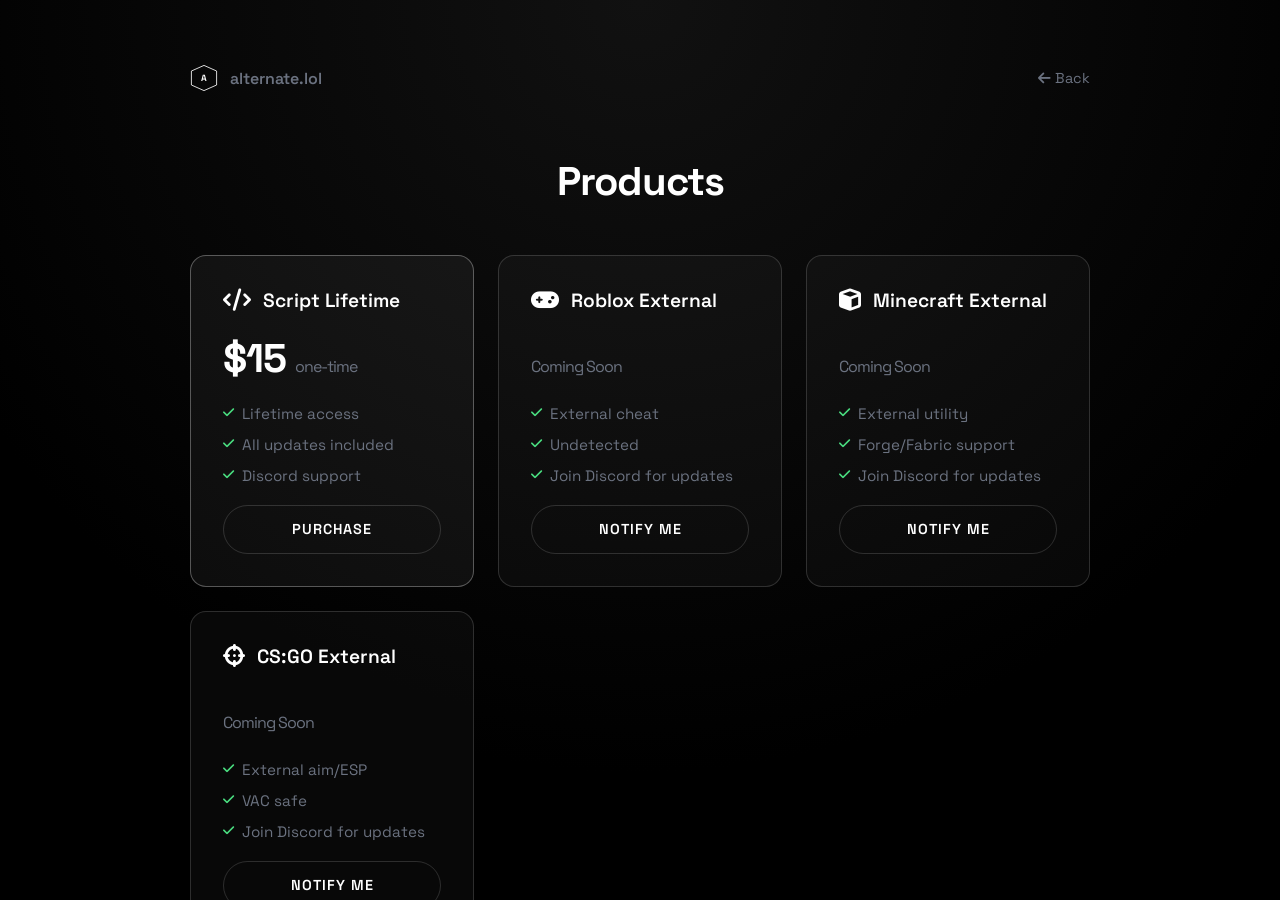
<file: pricing.html>
<!DOCTYPE html>
<html lang="en">
<head>
    <meta charset="UTF-8">
    <meta name="viewport" content="width=device-width, initial-scale=1.0">
    <title>Pricing — alternate.lol</title>
    <link rel="stylesheet" href="style.css">
    <link href="https://fonts.googleapis.com/css2?family=Space+Grotesk:wght@300;400;500;600;700&display=swap" rel="stylesheet">
    <link rel="stylesheet" href="https://cdnjs.cloudflare.com/ajax/libs/font-awesome/6.4.0/css/all.min.css">
    <style>
        .page {
            position: fixed;
            inset: 0;
            display: flex;
            flex-direction: column;
            align-items: center;
            justify-content: flex-start;
            padding: 4rem 2rem;
            background: radial-gradient(circle at 50% 0%, #111 0%, #000 70%);
            overflow-y: auto;
            z-index: 1;
        }

        .page-header {
            width: 100%;
            max-width: 900px;
            display: flex;
            align-items: center;
            justify-content: space-between;
            margin-bottom: 4rem;
        }

        .page-logo {
            display: flex;
            align-items: center;
            gap: 0.75rem;
            font-weight: 600;
            color: var(--muted);
        }

        .page-logo svg {
            width: 28px;
            height: 28px;
        }

        .back-link {
            font-size: 0.9rem;
            color: var(--muted);
            transition: color 0.3s ease;
        }

        .back-link:hover {
            color: var(--text);
        }

        .page-title {
            font-size: 2.5rem;
            font-weight: 700;
            text-align: center;
            margin-bottom: 3rem;
            letter-spacing: -1px;
        }

        .pricing-grid {
            display: grid;
            grid-template-columns: repeat(auto-fit, minmax(260px, 1fr));
            gap: 1.5rem;
            width: 100%;
            max-width: 900px;
        }

        .pricing-page-card {
            border: 1px solid var(--border);
            border-radius: 16px;
            padding: 2rem;
            background: rgba(255, 255, 255, 0.03);
            transition: border-color 0.3s ease, transform 0.3s ease, background 0.3s ease;
            display: flex;
            flex-direction: column;
            gap: 1.25rem;
        }

        .pricing-page-card:hover {
            border-color: var(--accent);
            transform: translateY(-5px);
            background: rgba(88, 101, 242, 0.06);
        }

        .pricing-page-card.featured {
            border-color: rgba(255, 255, 255, 0.3);
            background: rgba(255, 255, 255, 0.05);
        }

        .plan-header {
            display: flex;
            align-items: center;
            gap: 0.75rem;
            font-size: 1.2rem;
            font-weight: 600;
        }

        .plan-header i {
            color: var(--accent);
            font-size: 1.4rem;
        }

        .plan-price {
            font-size: 2.5rem;
            font-weight: 700;
            letter-spacing: -1px;
        }

        .plan-price span {
            font-size: 1rem;
            font-weight: 400;
            color: var(--muted);
        }

        .plan-features {
            list-style: none;
            display: flex;
            flex-direction: column;
            gap: 0.75rem;
            flex: 1;
        }

        .plan-features li {
            display: flex;
            align-items: center;
            gap: 0.5rem;
            font-size: 0.95rem;
            color: var(--muted);
        }

        .plan-features li i {
            color: var(--success);
            font-size: 0.8rem;
        }

        .plan-btn {
            display: block;
            text-align: center;
            padding: 0.9rem 1.5rem;
            border: 1px solid var(--border);
            border-radius: 999px;
            background: transparent;
            color: var(--text);
            font-family: inherit;
            font-size: 0.9rem;
            font-weight: 600;
            cursor: pointer;
            transition: background 0.3s ease, border-color 0.3s ease, color 0.3s ease;
            text-transform: uppercase;
            letter-spacing: 1px;
        }

        .plan-btn:hover {
            background: var(--accent);
            border-color: var(--accent);
            color: #fff;
        }

        @media (max-width: 600px) {
            .page {
                padding: 2rem 1.5rem;
            }

            .page-header {
                margin-bottom: 2.5rem;
            }

            .page-title {
                font-size: 1.8rem;
            }
        }
    </style>
</head>
<body>
    <div class="page">
        <div class="page-header">
            <a href="index.html" class="page-logo">
                <svg viewBox="0 0 100 100" aria-hidden="true">
                    <polygon points="50,5 95,25 95,75 50,95 5,75 5,25" fill="none" stroke="#fff" stroke-width="3"/>
                    <text x="50" y="60" text-anchor="middle" fill="#fff" font-size="32" font-weight="700" font-family="Space Grotesk, sans-serif">A</text>
                </svg>
                <span>alternate.lol</span>
            </a>
            <a href="index.html" class="back-link"><i class="fas fa-arrow-left"></i> Back</a>
        </div>

        <h1 class="page-title">Products</h1>

        <div class="pricing-grid">
            <div class="pricing-page-card featured">
                <div class="plan-header">
                    <i class="fas fa-code"></i>
                    Script Lifetime
                </div>
                <div class="plan-price">$15 <span>one-time</span></div>
                <ul class="plan-features">
                    <li><i class="fas fa-check"></i> Lifetime access</li>
                    <li><i class="fas fa-check"></i> All updates included</li>
                    <li><i class="fas fa-check"></i> Discord support</li>
                </ul>
                <a href="https://discord.gg/alternate" target="_blank" class="plan-btn">Purchase</a>
            </div>

            <div class="pricing-page-card">
                <div class="plan-header">
                    <i class="fas fa-gamepad"></i>
                    Roblox External
                </div>
                <div class="plan-price"><span>Coming Soon</span></div>
                <ul class="plan-features">
                    <li><i class="fas fa-check"></i> External cheat</li>
                    <li><i class="fas fa-check"></i> Undetected</li>
                    <li><i class="fas fa-check"></i> Join Discord for updates</li>
                </ul>
                <a href="https://discord.gg/alternate" target="_blank" class="plan-btn">Notify Me</a>
            </div>

            <div class="pricing-page-card">
                <div class="plan-header">
                    <i class="fas fa-cube"></i>
                    Minecraft External
                </div>
                <div class="plan-price"><span>Coming Soon</span></div>
                <ul class="plan-features">
                    <li><i class="fas fa-check"></i> External utility</li>
                    <li><i class="fas fa-check"></i> Forge/Fabric support</li>
                    <li><i class="fas fa-check"></i> Join Discord for updates</li>
                </ul>
                <a href="https://discord.gg/alternate" target="_blank" class="plan-btn">Notify Me</a>
            </div>

            <div class="pricing-page-card">
                <div class="plan-header">
                    <i class="fas fa-crosshairs"></i>
                    CS:GO External
                </div>
                <div class="plan-price"><span>Coming Soon</span></div>
                <ul class="plan-features">
                    <li><i class="fas fa-check"></i> External aim/ESP</li>
                    <li><i class="fas fa-check"></i> VAC safe</li>
                    <li><i class="fas fa-check"></i> Join Discord for updates</li>
                </ul>
                <a href="https://discord.gg/alternate" target="_blank" class="plan-btn">Notify Me</a>
            </div>
        </div>
    </div>
</body>
</html>
</file>
<file: style.css>
:root {
    --bg: #000000;
    --text: #ffffff;
    --muted: #6b7280;
    --border: rgba(255, 255, 255, 0.15);
    --accent: #ffffff;
    --accent-hover: #d1d5db;
    --error: #ff6b6b;
    --success: #4ade80;
    --glow: rgba(255, 255, 255, 0.15);
}

* {
    margin: 0;
    padding: 0;
    box-sizing: border-box;
}

html, body {
    height: 100%;
}

body {
    font-family: 'Space Grotesk', sans-serif;
    background: var(--bg);
    color: var(--text);
    overflow: hidden;
    -webkit-font-smoothing: antialiased;
}

a {
    color: inherit;
    text-decoration: none;
}

/* Dark background layer with subtle corner gradients */
.wave-bg {
    position: fixed;
    inset: 0;
    z-index: -2;
    background:
        radial-gradient(ellipse at 0% 0%, rgba(255, 255, 255, 0.08) 0%, transparent 35%),
        radial-gradient(ellipse at 100% 100%, rgba(255, 255, 255, 0.06) 0%, transparent 40%),
        radial-gradient(ellipse at 80% 10%, rgba(255, 255, 255, 0.04) 0%, transparent 30%),
        #000000;
}

/* Mouse spotlight overlay */
.mouse-spotlight {
    position: fixed;
    inset: 0;
    z-index: -1;
    pointer-events: none;
    background: radial-gradient(ellipse 700px 700px at var(--mouse-x, 50%) var(--mouse-y, 50%), rgba(255, 255, 255, 0.07), transparent 65%);
    transition: background 0.15s ease;
}

/* Intro splash */
.intro {
    position: fixed;
    inset: 0;
    display: flex;
    align-items: center;
    justify-content: center;
    background: var(--bg);
    z-index: 100;
    transition: opacity 0.8s ease, visibility 0.8s ease;
}

.intro.done {
    opacity: 0;
    visibility: hidden;
    pointer-events: none;
}

.logo-mark {
    width: 110px;
    height: 110px;
    opacity: 0;
    transform: scale(0.6);
    animation: logoIn 1.4s cubic-bezier(0.22, 1, 0.36, 1) forwards;
    position: relative;
}

.intro-logo {
    width: 100%;
    height: 100%;
    object-fit: contain;
    filter: drop-shadow(0 0 18px var(--glow));
}

.logo-mark::after {
    content: '';
    position: absolute;
    inset: -12px;
    border-radius: 50%;
    border: 2px solid transparent;
    border-top-color: var(--accent);
    border-right-color: rgba(255, 255, 255, 0.15);
    animation: loaderSpin 1s linear infinite, loaderPulse 1.4s ease-in-out infinite;
}

@keyframes logoIn {
    0% {
        opacity: 0;
        transform: scale(0.6);
    }
    60% {
        opacity: 1;
        transform: scale(1.08);
    }
    100% {
        opacity: 1;
        transform: scale(1);
    }
}

@keyframes loaderSpin {
    0% { transform: rotate(0deg); }
    100% { transform: rotate(360deg); }
}

@keyframes loaderPulse {
    0%, 100% { opacity: 0.3; }
    50% { opacity: 0.8; }
}

/* Landing page */
.landing {
    position: fixed;
    inset: 0;
    display: flex;
    flex-direction: column;
    align-items: center;
    justify-content: center;
    padding: 2rem 2rem 160px;
    z-index: 1;
    overflow-y: auto;
    transition: opacity 0.8s ease, visibility 0.8s ease;
}

.landing.hidden {
    opacity: 0;
    visibility: hidden;
    pointer-events: none;
}

.landing-inner {
    width: 100%;
    max-width: 480px;
    display: flex;
    flex-direction: column;
    align-items: center;
    gap: 2.5rem;
    text-align: center;
}

.top-logo {
    display: flex;
    align-items: center;
    gap: 0.75rem;
    font-size: 1.15rem;
    font-weight: 600;
    letter-spacing: 1.5px;
    color: var(--text);
}

.top-logo-img {
    width: 38px;
    height: 38px;
    object-fit: contain;
    filter: drop-shadow(0 0 12px var(--glow));
}

/* Toast notification */
.toast {
    position: fixed;
    top: 1.5rem;
    left: 50%;
    transform: translateX(-50%) translateY(-20px);
    z-index: 200;
    display: flex;
    flex-direction: column;
    align-items: center;
    gap: 0.5rem;
    padding: 0.75rem 1.5rem;
    border-radius: 999px;
    border: 1px solid rgba(255, 255, 255, 0.1);
    background: rgba(5, 5, 5, 0.85);
    backdrop-filter: blur(12px);
    color: var(--text);
    font-size: 0.9rem;
    font-weight: 500;
    letter-spacing: 0.5px;
    opacity: 0;
    pointer-events: none;
    transition: opacity 0.3s ease, transform 0.3s ease;
}

.toast.show {
    opacity: 1;
    transform: translateX(-50%) translateY(0);
}

.toast-bar {
    width: 100%;
    height: 2px;
    background: rgba(255, 255, 255, 0.1);
    border-radius: 2px;
    overflow: hidden;
    position: relative;
}

.toast-bar::after {
    content: '';
    position: absolute;
    left: 0;
    top: 0;
    height: 100%;
    width: 0%;
    background: var(--accent);
    border-radius: 2px;
}

.toast.show .toast-bar::after {
    animation: toastLoad 2.2s linear forwards;
}

@keyframes toastLoad {
    0% { width: 0%; }
    100% { width: 100%; }
}

/* Profiles */
.profiles {
    display: flex;
    align-items: center;
    gap: 0.6rem;
    font-size: 1.1rem;
    color: var(--muted);
}

.profile-link {
    color: var(--text);
    font-weight: 600;
    font-size: 1.15rem;
    letter-spacing: 0.5px;
    position: relative;
    transition: color 0.3s ease, transform 0.2s ease;
}

.profile-link::after {
    content: '';
    position: absolute;
    left: 0;
    bottom: -3px;
    width: 0;
    height: 1px;
    background: var(--text);
    transition: width 0.3s ease;
}

.profile-link:hover {
    color: var(--accent-hover);
    transform: translateY(-1px);
}

.profile-link:hover::after {
    width: 100%;
    background: var(--accent-hover);
}

.ampersand {
    opacity: 0.4;
    font-weight: 300;
}

/* Bottom area */
.bottom-area {
    position: absolute;
    bottom: 2rem;
    left: 0;
    right: 0;
    display: flex;
    flex-direction: column;
    align-items: center;
    gap: 1rem;
    padding: 0 1rem;
}

/* Footer */
.footer {
    display: flex;
    justify-content: center;
    align-items: center;
    gap: 0.5rem;
    font-size: 0.85rem;
    color: var(--muted);
    flex-wrap: wrap;
}

.footer-link {
    display: flex;
    align-items: center;
    gap: 0.4rem;
    padding: 0.4rem 0.8rem;
    border-radius: 999px;
    transition: color 0.3s ease, background 0.3s ease, transform 0.2s ease;
}

.footer-link:hover {
    color: var(--text);
    background: rgba(255, 255, 255, 0.06);
    transform: translateY(-1px);
}

/* Responsive */
@media (max-width: 600px) {
    .landing-inner {
        gap: 2rem;
        padding: 2rem 1.5rem;
        margin: 0 1rem;
    }

    .toast {
        font-size: 0.8rem;
        padding: 0.6rem 1.2rem;
    }

    .footer {
        gap: 0.25rem;
        font-size: 0.8rem;
    }
}
</file>
